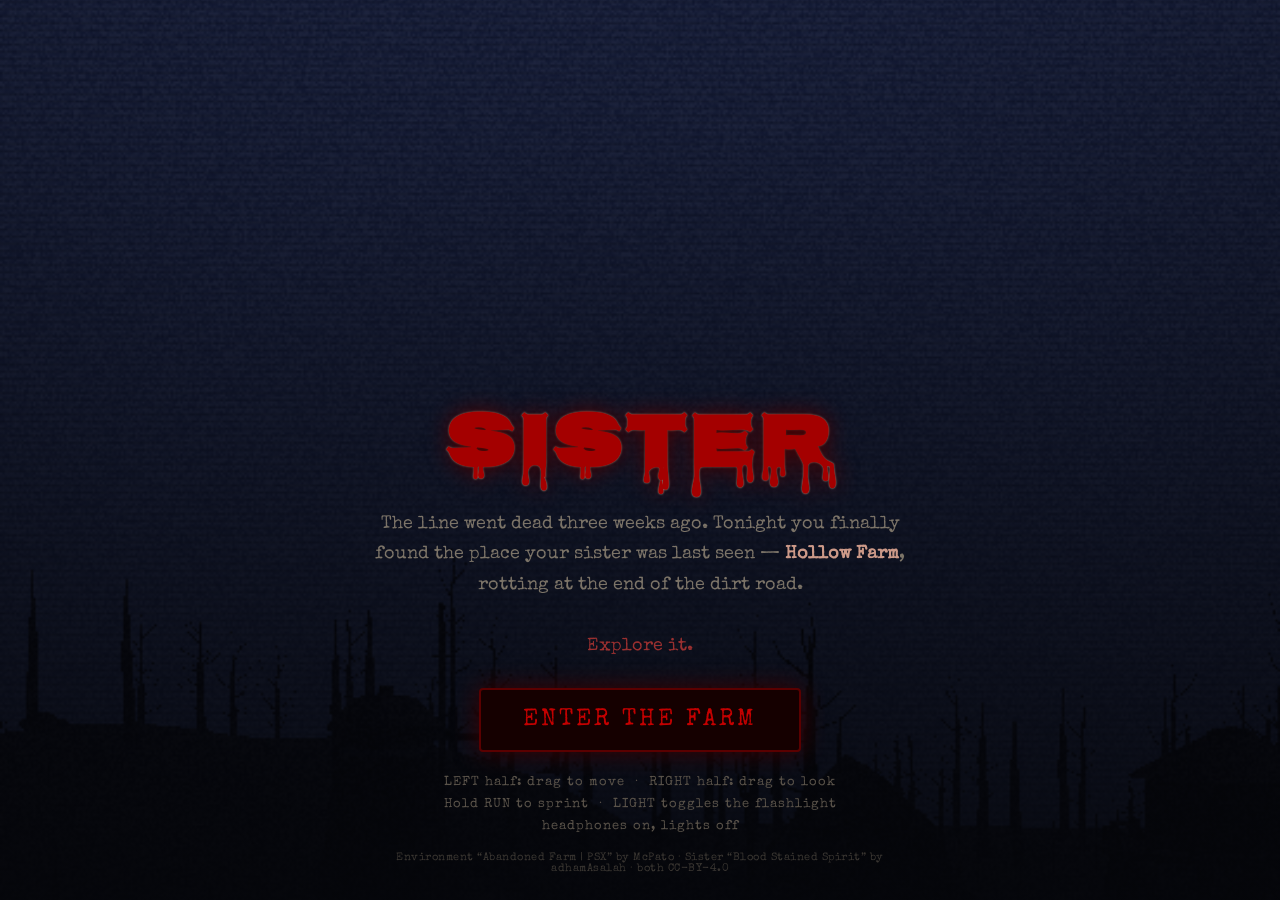
<file: index.html>
<!DOCTYPE html>
<html lang="en">
<head>
<meta charset="UTF-8" />
<meta name="viewport" content="width=device-width, initial-scale=1.0, maximum-scale=1.0, user-scalable=no, viewport-fit=cover" />
<meta name="apple-mobile-web-app-capable" content="yes" />
<meta name="mobile-web-app-capable" content="yes" />
<meta name="apple-mobile-web-app-status-bar-style" content="black-translucent" />
<meta name="apple-mobile-web-app-title" content="SISTER" />
<meta name="theme-color" content="#000000" />
<title>SISTER — Hollow Farm</title>
<link rel="manifest" href="manifest.webmanifest" />
<link rel="apple-touch-icon" href="assets/icons/apple-touch-icon.png" />
<link rel="stylesheet" href="css/style.css" />
<style>
  /* 3D canvas fills the screen, chunky upscale */
  #game { position:fixed; inset:0; width:100vw; height:100vh; display:block; image-rendering:pixelated; background:#0a0e18; }
  /* title uses the rendered farm as its backdrop */
  #title {
    background:
      linear-gradient(180deg, rgba(5,6,10,0.45) 0%, rgba(5,6,10,0.74) 60%, rgba(5,6,10,0.92) 100%),
      url('assets/intro/farm.png') center 32% / cover no-repeat;
  }
  #title h1 { margin-top:auto; }
  #title .sub b { color:#c98; } #title .sub i { color:#9a3030; }
  /* loading screen */
  #intro { position:fixed; inset:0; z-index:25; display:flex; flex-direction:column;
    align-items:center; justify-content:flex-end; text-align:center; padding:0 26px 16vh;
    background:#000; overflow:hidden; }
  #introBg { position:absolute; inset:0; background:url('assets/intro/farm.png') center/cover no-repeat;
    animation:kenburns 16s ease-out forwards; transform-origin:50% 40%; }
  @keyframes kenburns { from { transform:scale(1.02); } to { transform:scale(1.2); } }
  #introVeil { position:absolute; inset:0;
    background:linear-gradient(180deg, rgba(0,0,0,0.25) 0%, rgba(0,0,0,0.55) 55%, rgba(0,0,0,0.9) 100%); }
  #introText { position:relative; color:#cdc6b4; font-size:clamp(16px,4.6vw,22px); line-height:1.6;
    text-shadow:0 0 8px #000, 0 1px 2px #000; max-width:560px; min-height:3.4em; }
  /* second meter (stamina) sits just above the battery */
  #stamWrap { position:fixed; left:16px; bottom:42px; width:34vw; max-width:170px; height:6px;
    background:rgba(20,16,14,0.6); border:1px solid #3a322a; border-radius:4px; z-index:6; pointer-events:none; }
  #stam { height:100%; width:100%; border-radius:3px; background:linear-gradient(90deg,#5a6a2c,#9ad04a); transition:width .12s; }
</style>
</head>
<body>
  <canvas id="game"></canvas>
  <div id="vig"></div>
  <div id="redveil"></div>

  <div id="vhs" class="hidden">
    <div id="scan"></div>
    <div id="rec"><span class="dot">●</span> REC&nbsp; <span id="tc">0:00:00</span></div>
    <div id="track"></div>
  </div>

  <div id="hud" class="hidden">
    <div id="obj">HOLLOW FARM</div>
    <div id="toast"></div>
  </div>

  <div id="battWrap" class="hidden"><div id="batt"></div></div>
  <div id="stamWrap" class="hidden"><div id="stam"></div></div>
  <div id="runBtn" class="hidden">RUN</div>
  <div id="flashBtn" class="hidden">LIGHT</div>

  <div id="title" class="scr">
    <h1>SISTER</h1>
    <p class="sub">
      The line went dead three weeks ago. Tonight you finally found the place
      your sister was last seen — <b>Hollow Farm</b>, rotting at the end of the
      dirt road.<br><br>
      <i>Explore it.</i>
    </p>
    <button class="btn" id="startBtn">ENTER THE FARM</button>
    <div class="tip">
      LEFT half: drag to move &nbsp;·&nbsp; RIGHT half: drag to look<br>
      Hold RUN to sprint &nbsp;·&nbsp; LIGHT toggles the flashlight<br>
      headphones on, lights off
    </div>
    <div class="credit">Environment “Abandoned Farm | PSX” by McPato · Sister “Blood Stained Spirit” by adhamAsalah · both CC-BY-4.0</div>
  </div>

  <div id="intro" class="hidden">
    <div id="introBg"></div>
    <div id="introVeil"></div>
    <p id="introText"></p>
  </div>

  <script type="module" src="js3d/main.js"></script>
  <script>
    if ('serviceWorker' in navigator) {
      window.addEventListener('load', () => navigator.serviceWorker.register('sw.js').catch(() => {}));
    }
  </script>
</body>
</html>
</file>
<file: css/style.css>
/* self-hosted fonts (Google Fonts, OFL/Apache licensed) — work offline */
@font-face { font-family:'Nosifer'; src:url('../assets/fonts/Nosifer.ttf') format('truetype'); font-display:swap; }
@font-face { font-family:'Special Elite'; src:url('../assets/fonts/SpecialElite.ttf') format('truetype'); font-display:swap; }
@font-face { font-family:'Oswald'; src:url('../assets/fonts/Oswald.ttf') format('truetype'); font-weight:600; font-display:swap; }

* { margin:0; padding:0; box-sizing:border-box; -webkit-tap-highlight-color:transparent; }
html, body {
  width:100%; height:100%; overflow:hidden; background:#000; color:#b8b2a4;
  font-family:'Special Elite', 'Courier New', monospace; touch-action:none;
  user-select:none; -webkit-user-select:none; overscroll-behavior:none;
}
#game {
  display:block; position:fixed; inset:0; width:100vw; height:100vh;
  background:#000; image-rendering:pixelated;
}

/* darkness / flashlight vignette over the world */
#vig {
  position:fixed; inset:0; pointer-events:none; z-index:3;
  box-shadow: inset 0 0 26vmin 9vmin rgba(0,0,0,0.96), inset 0 0 9vmin 3vmin rgba(0,0,0,0.85);
  background: radial-gradient(ellipse 70% 60% at 50% 56%, rgba(0,0,0,0) 30%, rgba(0,0,0,0.55) 100%);
}
#redveil {
  position:fixed; inset:0; pointer-events:none; z-index:4; opacity:0; transition:opacity .15s;
  background: radial-gradient(circle at 50% 50%, rgba(120,0,0,0) 30%, rgba(130,0,0,0.6) 100%);
}

/* HUD */
#hud {
  position:fixed; top:0; left:0; right:0; z-index:6; padding:14px 16px;
  pointer-events:none; display:flex; flex-direction:column; gap:6px;
  text-shadow:0 0 6px #000, 0 1px 1px #000;
}
#obj { font-family:'Oswald','Special Elite',sans-serif; font-size:clamp(14px,3.8vw,18px); letter-spacing:2px; color:#cdc6b4; text-transform:uppercase; }
#obj b { color:#d8b24a; }
#keys { display:flex; gap:8px; font-size:clamp(18px,5vw,24px); line-height:1; }
.kslot { color:#3c352c; transition:color .3s, text-shadow .3s; }
.kslot.has { color:#e2bc4e; text-shadow:0 0 10px #b8861f; }
#toast {
  font-size:clamp(11px,3vw,14px); color:#8d8576; min-height:1.1em;
  font-style:italic; opacity:0; transition:opacity .4s;
}
#toast.show { opacity:1; }

/* on-screen controls */
#stamWrap {
  position:fixed; left:16px; bottom:16px; width:34vw; max-width:170px; height:8px;
  background:rgba(20,16,14,0.6); border:1px solid #3a322a; border-radius:4px;
  z-index:6; pointer-events:none;
}
#stam {
  height:100%; width:100%; border-radius:3px;
  background:linear-gradient(90deg,#7a2c2c,#c46a3a); transition:width .12s;
}
#runBtn {
  position:fixed; right:5vw; bottom:11vh;
  width:21vw; max-width:108px; height:21vw; max-height:108px;
  border-radius:50%; border:2px solid #4a2020; background:rgba(40,14,14,0.5);
  color:#cc9988; font-size:clamp(12px,3.4vw,15px); letter-spacing:2px; z-index:7;
  display:flex; align-items:center; justify-content:center; box-shadow:0 0 18px rgba(120,0,0,0.3);
}
#runBtn.act { background:rgba(110,20,20,0.65); transform:scale(0.94); }

#hideBtn {
  position:fixed; left:50%; transform:translateX(-50%); bottom:7vh;
  padding:14px 26px; border-radius:8px; border:2px solid #3a4a30;
  background:rgba(20,30,16,0.6); color:#bcd0a0; font-family:inherit;
  font-size:clamp(14px,4vw,18px); letter-spacing:3px; z-index:7;
  box-shadow:0 0 18px rgba(40,80,20,0.3);
}
#hideBtn.act { background:rgba(60,90,30,0.7); transform:translateX(-50%) scale(0.95); }

#flashBtn {
  position:fixed; right:5vw; bottom:30vh;
  width:17vw; max-width:88px; height:17vw; max-height:88px;
  border-radius:50%; border:2px solid #4a4420; background:rgba(40,36,14,0.5);
  color:#d8cf9a; font-size:clamp(11px,3vw,14px); letter-spacing:1px; z-index:7;
  display:flex; align-items:center; justify-content:center; box-shadow:0 0 16px rgba(150,130,0,0.25);
}
#flashBtn.act { background:rgba(120,100,20,0.6); transform:scale(0.94); }

/* battery meter (mirrors stamina, on the right) */
#battWrap {
  position:fixed; left:16px; bottom:30px; width:34vw; max-width:170px; height:8px;
  background:rgba(20,20,26,0.6); border:1px solid #2a3340; border-radius:4px;
  z-index:6; pointer-events:none;
}
#batt {
  height:100%; width:100%; border-radius:3px;
  background:linear-gradient(90deg,#2a6a8a,#7ad0ff); transition:width .2s;
}
#batt.low { background:linear-gradient(90deg,#7a2c2c,#d8b24a); }

/* ---- VHS camcorder overlay ---- */
#vhs { position:fixed; inset:0; z-index:5; pointer-events:none; }
#scan { position:absolute; inset:0;
  background:repeating-linear-gradient(0deg, rgba(0,0,0,0.22) 0px, rgba(0,0,0,0.22) 1px, rgba(0,0,0,0) 2px, rgba(0,0,0,0) 4px);
  mix-blend-mode:multiply; opacity:0.5;
}
#rec { position:absolute; top:14px; right:16px; color:#e8e2d2; letter-spacing:2px;
  font-size:clamp(13px,3.6vw,17px); text-shadow:0 0 6px #000; }
#rec .dot { color:#ff2a2a; animation:recblink 1.2s steps(1) infinite; }
@keyframes recblink { 0%,50%{opacity:1} 51%,100%{opacity:0.1} }
#track { position:absolute; left:0; right:0; height:14vh; top:-20vh;
  background:linear-gradient(180deg, rgba(255,255,255,0) 0%, rgba(255,255,255,0.10) 50%, rgba(255,255,255,0) 100%);
  filter:blur(1px); opacity:0; }
#vhs.glitch #track { animation:tracking 0.5s linear; }
@keyframes tracking { 0%{top:-20vh;opacity:0.0} 20%{opacity:0.7} 100%{top:120vh;opacity:0} }
#vhs.glitch #scan { transform:translateX(2px); }

/* overlay screens */
.scr {
  position:fixed; inset:0; z-index:20; display:flex; flex-direction:column;
  align-items:center; justify-content:center; text-align:center; padding:26px;
  background:radial-gradient(circle at center,#0b0000 0%, #000 72%);
}
.hidden { display:none !important; }

h1 {
  font-family:'Nosifer', 'Special Elite', serif;
  font-size:clamp(30px,11vw,76px); letter-spacing:2px; color:#a40000; line-height:1.05;
  text-shadow:0 0 22px #4a0000, 0 0 2px #d8c9b0; animation:flick 5s infinite; margin-bottom:18px;
}
@keyframes flick { 0%,17%,19%,21%,82%,100%{opacity:1} 18%,20%{opacity:.2} 55%{opacity:.82} }

.sub { color:#7c7468; font-size:clamp(13px,3.7vw,18px); max-width:560px; line-height:1.7; margin-bottom:26px; }
.sub b { color:#c2a24a; }
.sub i { color:#9a3030; font-style:normal; }

.btn {
  background:#150000; color:#c40000; border:2px solid #5a0000; padding:18px 42px;
  font-family:inherit; font-size:clamp(18px,5vw,24px); letter-spacing:3px; border-radius:4px;
  box-shadow:0 0 24px #3a0000; cursor:pointer; transition:transform .1s, background .2s;
}
.btn:active { transform:scale(.95); background:#2a0000; }

.tip { margin-top:20px; color:#5a534a; font-size:clamp(11px,3vw,13px); letter-spacing:1px; line-height:1.7; }
.credit { margin-top:14px; color:#48433c; font-size:clamp(9px,2.4vw,11px); letter-spacing:0.5px; max-width:520px; opacity:0.8; }

#jump { position:fixed; inset:0; z-index:30; background:#000; }
#jump canvas { width:100%; height:100%; display:block; }

.shake { animation:shk .07s infinite; }
@keyframes shk {
  0%{transform:translate(0,0)} 25%{transform:translate(3px,-2px)}
  50%{transform:translate(-3px,2px)} 75%{transform:translate(-2px,-2px)} 100%{transform:translate(2px,2px)}
}
</file>
